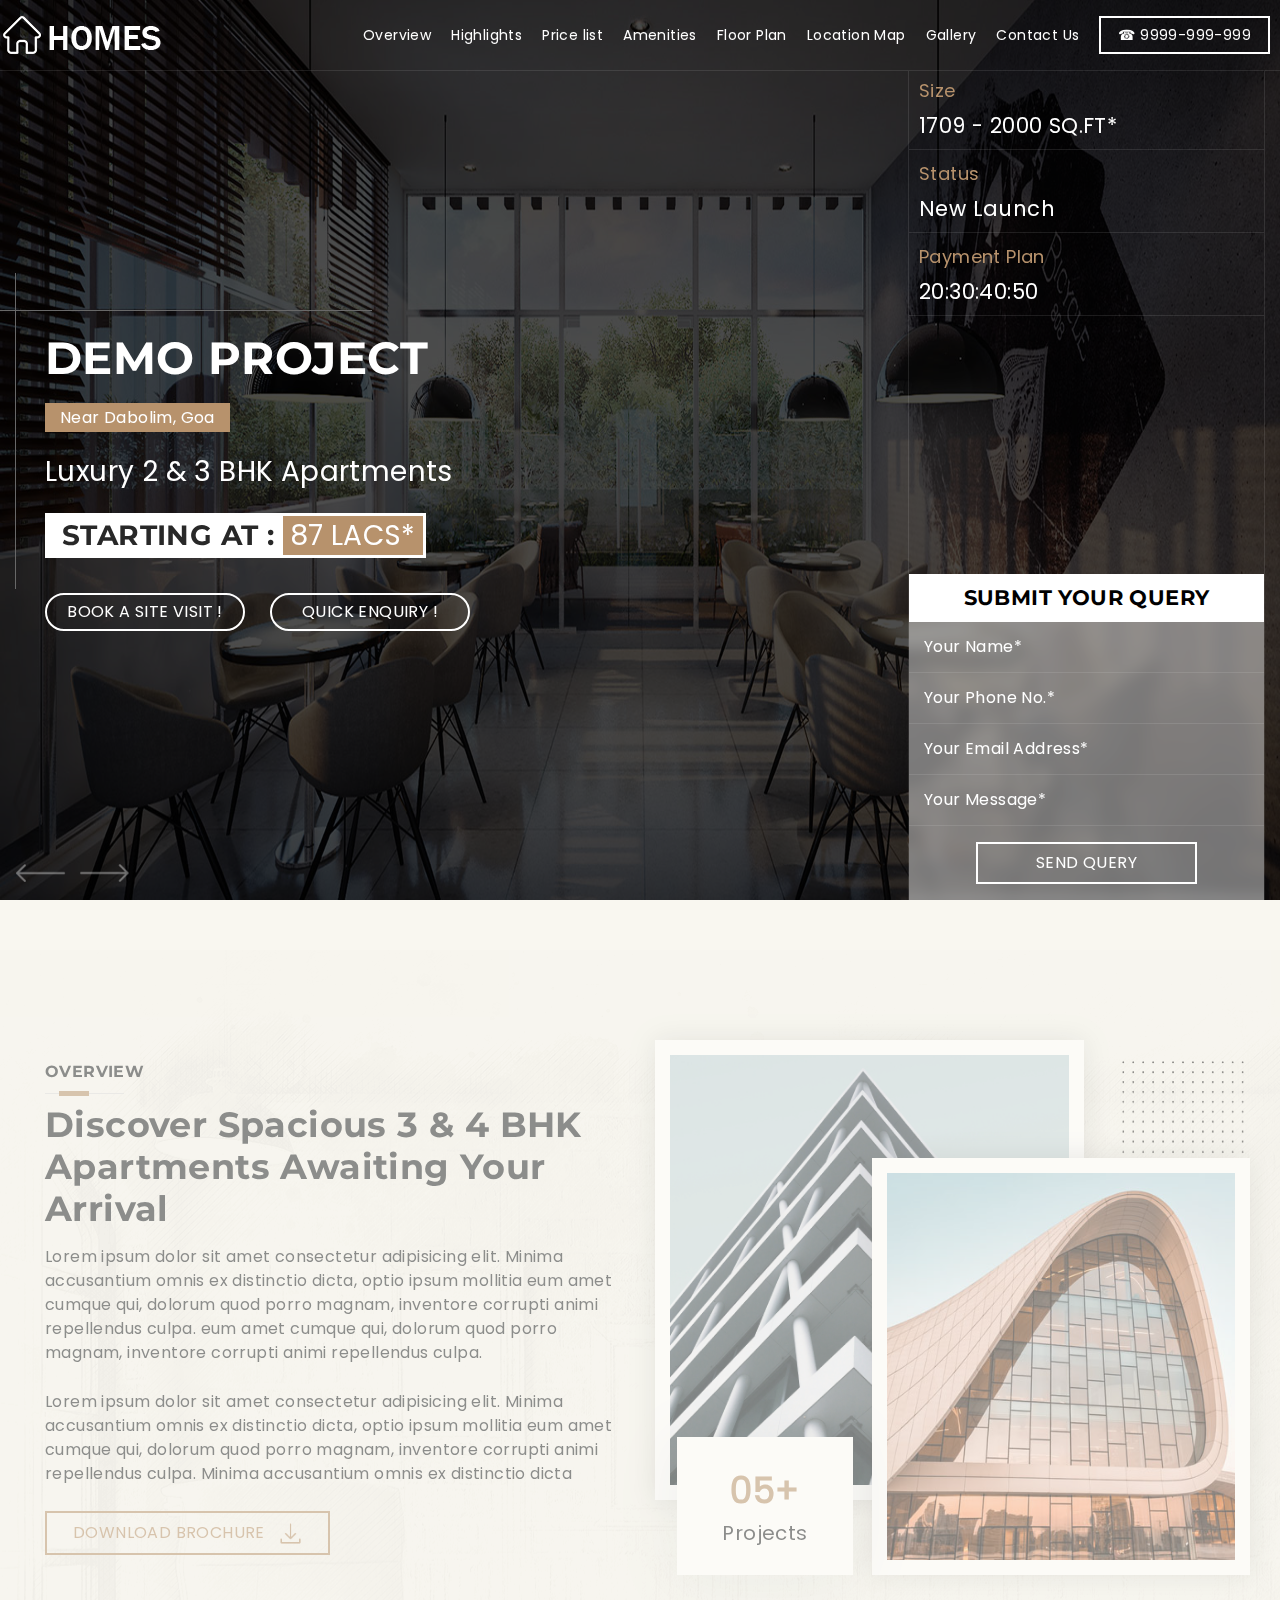
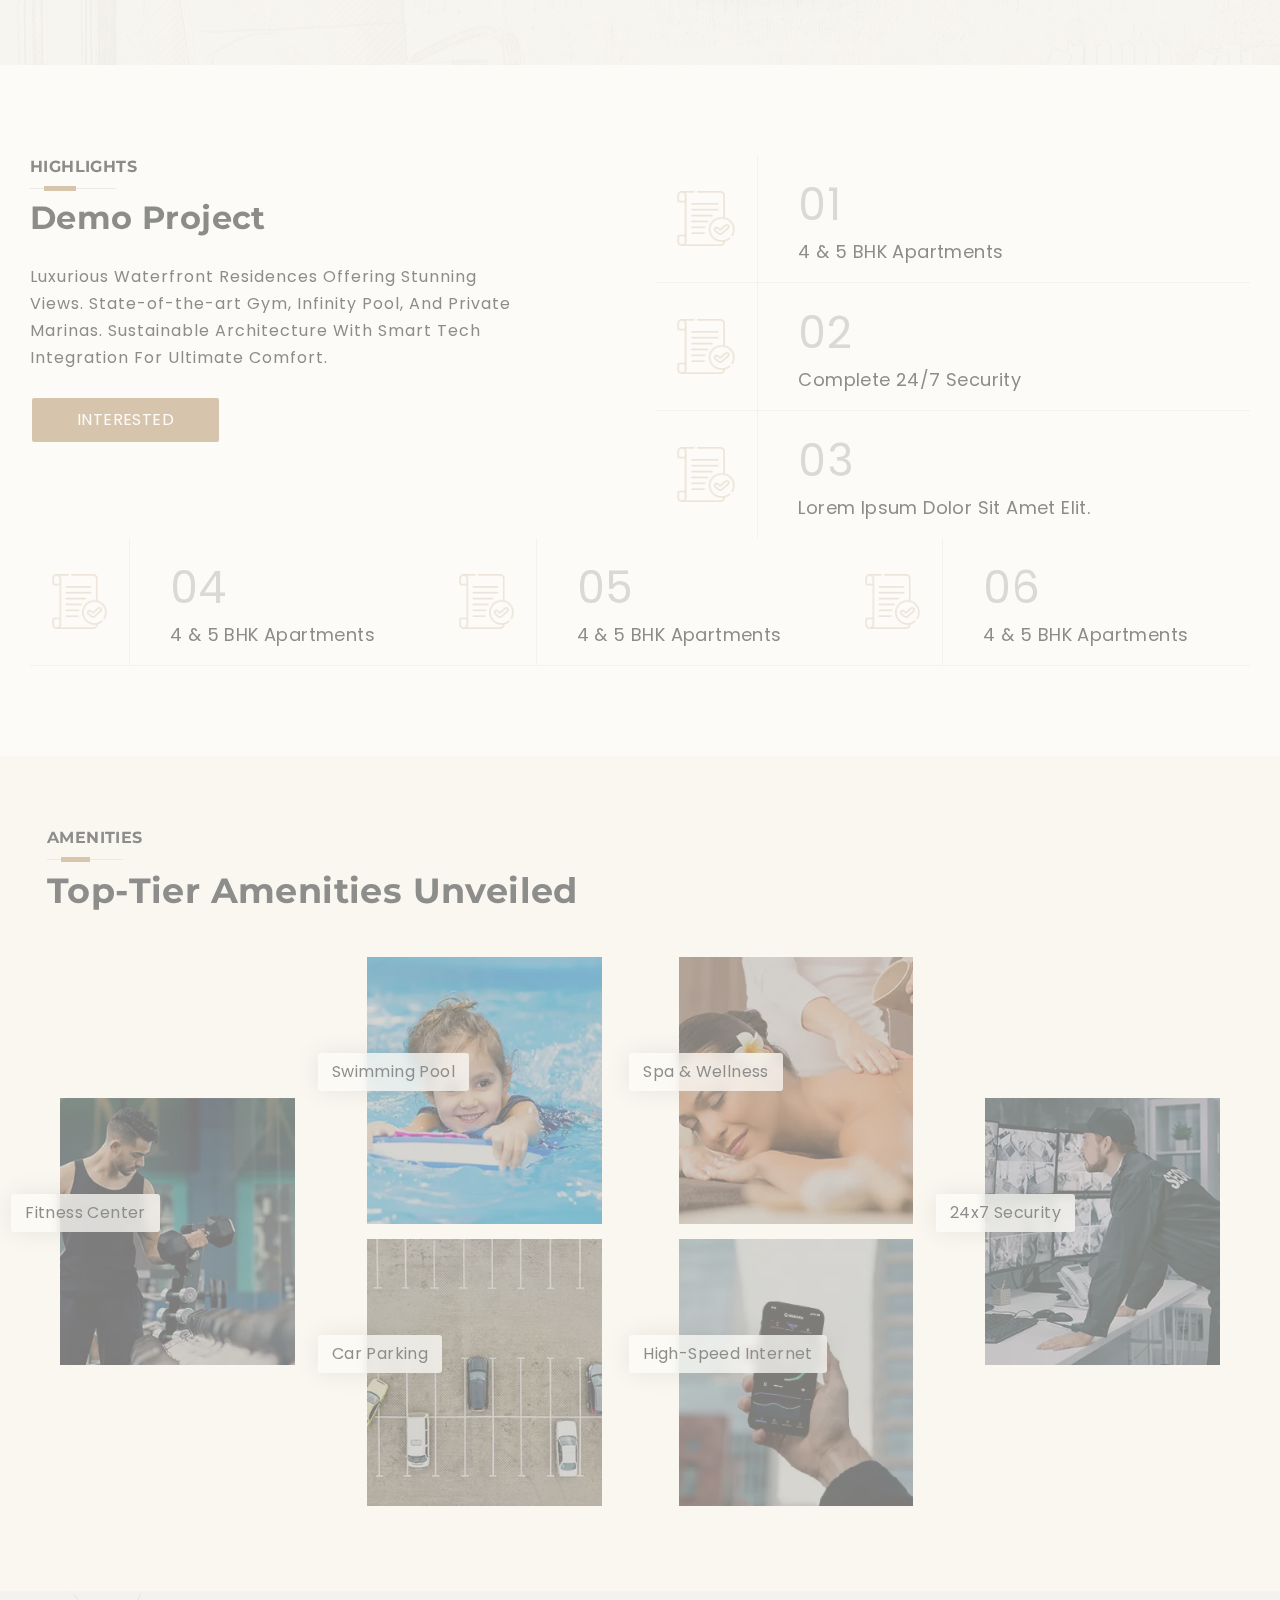
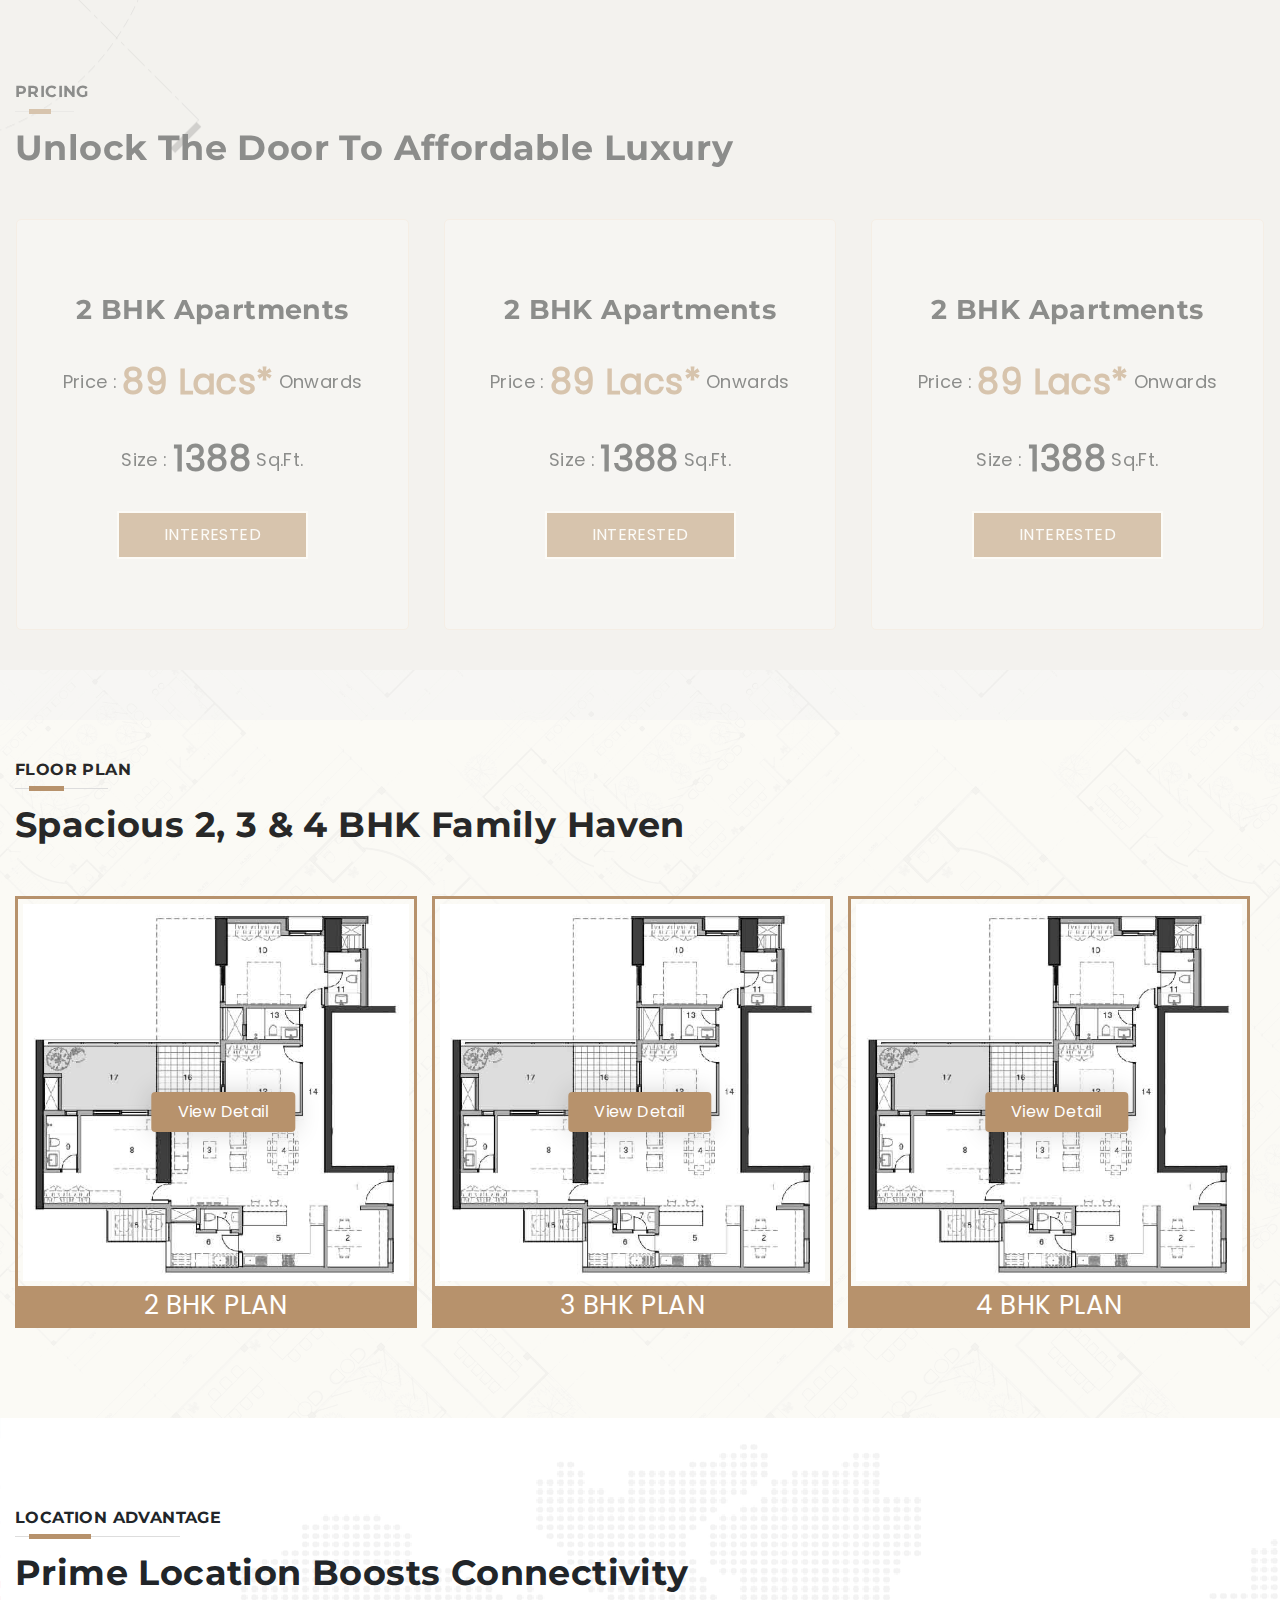
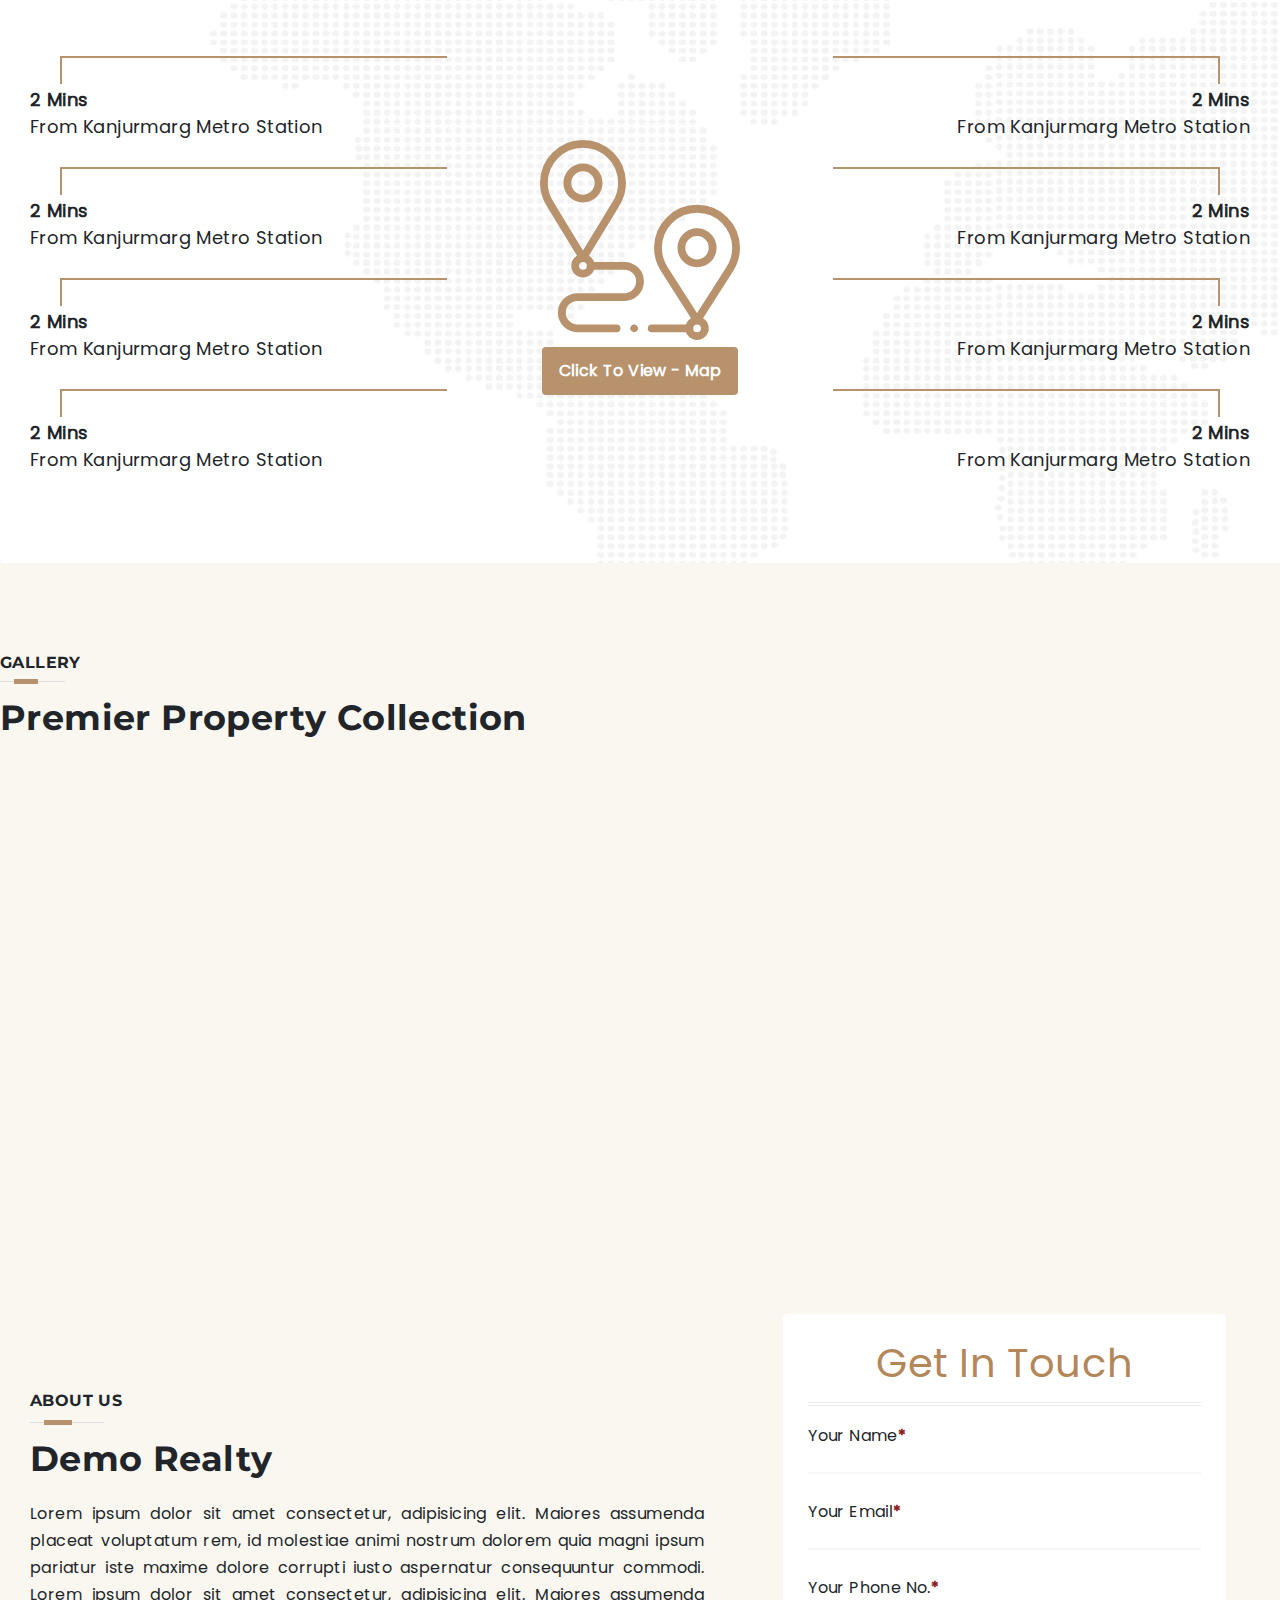
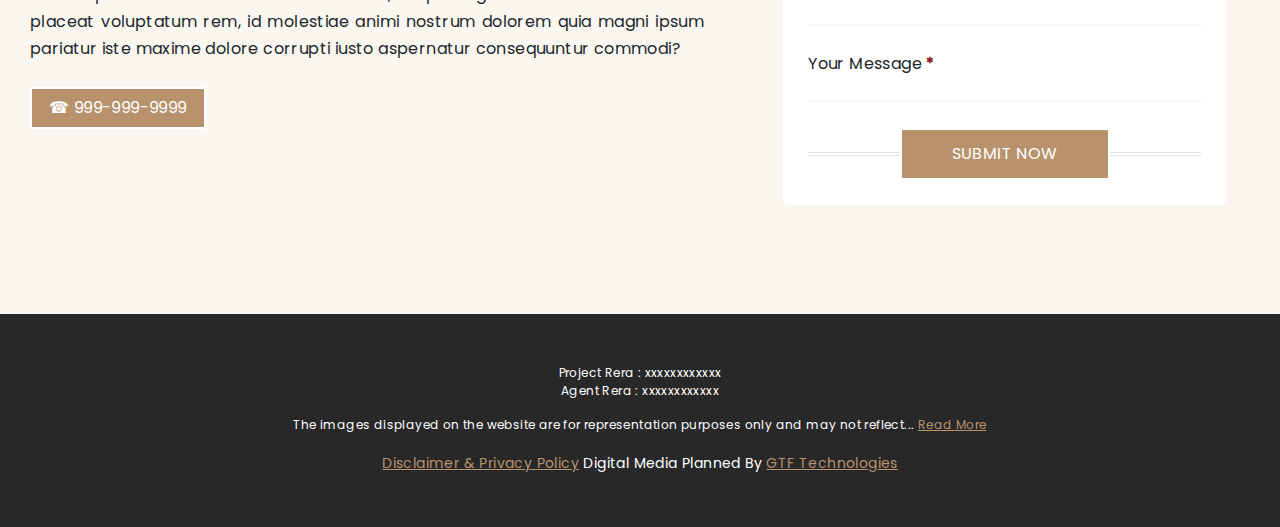
<file: index.html>
<!DOCTYPE html>
<html lang="en">

<head>
    <title style="font-size: 58px;">New layout</title>
    <meta charset="utf-8">
    <meta name="viewport" content="width=device-width, initial-scale=1">
    <meta name="description" content="" />
    <meta name="keywords" content="" />
    <link rel="icon" type="image/x-icon" href="favicon.ico">
    <link rel="icon" type="image/png" sizes="32x32" href="">
    <link rel="stylesheet" href="css/bootstrap.min.css">
    <link rel="stylesheet" href="css/magnific-popup.css">
    <link rel="stylesheet" href="css/style.css">
    <style>
        /* Css for animation effect */
        .page-animation {opacity: 0.5;transform: translateY(50px);transition: opacity 0.6s ease-out, transform 0.6s ease-out;}
        .page-animation.visible {opacity: 1;transform: translateY(0);}
    </style>
</head>

<body style="background: #f9f7f0;">
    <div class="overlay"></div>
    <!---------------- Menu Section Codes Start From Here --------------->    
    <header class="header">
        <div class="container">
            <div class="inner-header d-flex justify-content-between">
                <a href="#" class="logo"><img src="images/logos/logo.png" alt="logo"></a>
                <ul class="navmenu d-flex f-wrap">
                    <li><a href="#overview">Overview</a></li>
                    <li><a href="#highlights">Highlights</a></li>
                    <li><a href="#price-list">Price list</a></li>
                    <li><a href="#amenities">Amenities</a></li>
                    <li><a href="#floor-plan">Floor Plan</a></li>
                    <li><a href="#location">Location Map</a></li>
                    <li><a href="#gallery">Gallery</a></li>
                    <li><a href="#contact-us">Contact Us</a></li>
                    <li><a class="custombtn headerbtn" href="tel:91-999999999">☎ 9999-999-999</a></li>
                </ul>
                <div class="menuIcon">
                    <img src="images/icons/menuicon.png" alt="">
                </div>
            </div>
        </div>
    </header>
    <!-- -------------- Menu Section Codes End From Here ------------- -->

    <!---------------- Slider Section Codes Start From Here --------------->
    <section class="container-fluid banner-section p-0">        
        <div id="carouselExampleIndicators" class="carousel slide carousel-fade sliderdiv" data-ride="carousel" data-interval="4500">
            <ol class="carousel-indicators" style="display: none;">
                <li data-target="#carouselExampleIndicators" data-slide-to="0" class="active"></li>
                <li data-target="#carouselExampleIndicators" data-slide-to="1"></li>
            </ol>
            <!-- d-view -->
            <div class="carousel-inner d-view">
                <div class="carousel-item active">
                    <img class="d-block img-slider w-100" src="images/slider-banner/banner1.jpg" alt="First slide">
                </div>
                <div class="carousel-item">
                    <img class="d-block img-slider w-100" src="images/slider-banner/banner2.jpg" alt="First slide">
                </div>
            </div>
            <!-- m-view -->
            <div class="banner-for-mobile m-view">
                <div class="carousel-inner">
                    <div class="carousel-item active">
                        <img class="d-block img-slider w-100" src="images/slider-banner/banner1-sm.jpg" alt="First slide">
                    </div>
                    <div class="carousel-item">
                        <img class="d-block img-slider w-100" src="images/slider-banner/banner2-sm.jpg" alt="First slide">
                    </div>
                </div>
                <div class="content-over-banner content-over-banner-for-mobile">
                    <div class="topdiv">
                        <h1 class="projectname">Demo Project</h1>
                        <span class="location">Near Dabolim, Goa</span>
                    </div>
                    <h2 class="typology">Luxury 2 & 3 BHK Apartments</h2>
                    <div class="startingprice MontserratFont text-uppercase"> Starting At : <span style="background: var(--primary); color: var(--white);">87 Lacs*</span> </div>
                    <div class="buttonsdiv d-flex justify-content-start">
                        <button class="custombtn" data-target="#customModal" data-toggle="modal">Book A Site Visit !</button>
                        <button class="custombtn" data-target="#customModal" data-toggle="modal">Quick Enquiry !</button>
                    </div>
                </div>
            </div>
            <!-- .bnner-flex-btn -->
            <div class="bnner-flex-btn">
                <a class="carousel-btn carousel-control-prev active" href="#carouselExampleIndicators" role="button" data-slide="prev">
                    <span class="carousel-control-prev-icon" aria-hidden="true"></span>
                    <span class="sr-only">Previous</span>
                </a>
                <a class="carousel-btn carousel-control-next" href="#carouselExampleIndicators" role="button" data-slide="next">
                    <span class="carousel-control-next-icon" aria-hidden="true"></span>
                    <span class="sr-only">Next</span>
                </a>
            </div>
            <!-- end .bnner-flex-btn -->
        </div>

        <div class="banner_content_wrapper container">
            <!-- content-over-banner  -->
            <!-- ============== this content only for laptop and large screens ============= -->
            <div class="content-over-banner">
                <div class="topdiv">
                    <h1 class="projectname">Demo Project</h1>
                    <span class="location">Near Dabolim, Goa</span>
                </div>
                <h2 class="typology">Luxury 2 & 3 BHK Apartments</h2>
                <div class="startingprice MontserratFont text-uppercase"> Starting At : <span style="background: var(--primary); color: var(--white);">87 Lacs*</span> </div>
                <div class="buttonsdiv d-flex justify-content-start">
                    <button class="custombtn book-a-visit" data-target="#customModal" data-toggle="modal">Book A Site Visit !</button>
                    <button class="custombtn" data-target="#customModal" data-toggle="modal">Quick Enquiry !</button>
                </div>
            </div>

            <!-- key-highlights -->
            <div class="key-highlights">
                <!-- <div class="startingprice MontserratFont text-uppercase"> Starting At : <span style="background: var(--primary); color: var(--white);">87 Lacs*</span> </div> -->
                <ul class="points">
                    <li class="item">
                        <span class="spans" style="color: var(--primary);">Size</span>
                        <p class="pera">1709 - 2000 SQ.FT*</p>
                    </li>
                    <li class="item">
                        <span class="spans" style="color: var(--primary);">Status</span>
                        <p class="pera">New Launch</p>
                    </li>
                    <li class="item">
                        <span class="spans" style="color: var(--primary);">Payment Plan</span>
                        <p class="pera">20:30:40:50</p>
                    </li>
                </ul>
                <div class="banner-form">
                    <div class="heading MontserratFont">Submit Your Query</div>
                    <input class="w-100" type="text" id="qSenderName" placeholder="Your Name*">
                    <input class="w-100" type="text" id="qSenderMobileNo" placeholder="Your Phone No.*">
                    <input class="w-100" type="text" id="qSenderEmailID" placeholder="Your Email Address*">
                    <input class="w-100" type="text" id="qSenderMessage" placeholder="Your Message*">
                    <button class="custombtn" id="SubmitQuery">send query</button>
                </div>
            </div>
        </div>      
    </section>
    <!---------------- Slider Section Codes End From Here --------------->

    <!---------------- Overview Section Codes Start From Here --------------->
    <section class="container-fluid overview-container page-animation" id="overview" style="position: relative;">
        <div class="container">
            <div class="flexdiv d-flex f-wrap p-0 align-items-center">
                <div class="col-md-12 col-sm-12 col-lg-6 cols">
                    <div class="common-title">overview</div>
                    <h2 class="common-heading">Discover Spacious 3 & 4 BHK Apartments Awaiting Your Arrival</h2>
                    <article  class="pera">Lorem ipsum dolor sit amet consectetur adipisicing elit. Minima accusantium omnis ex distinctio dicta, optio ipsum mollitia eum amet cumque qui, dolorum quod porro magnam, inventore corrupti animi repellendus culpa. eum amet cumque qui, dolorum quod porro magnam, inventore corrupti animi repellendus culpa.</article>
                    <article  class="pera">Lorem ipsum dolor sit amet consectetur adipisicing elit. Minima accusantium omnis ex distinctio dicta, optio ipsum mollitia eum amet cumque qui, dolorum quod porro magnam, inventore corrupti animi repellendus culpa. Minima accusantium omnis ex distinctio dicta</article>
                    <button class="custombtn custombtn1" data-target="#customModal" data-toggle="modal">Download Brochure <img src="images/icons/download.png" alt="d"> </button>
                </div> 
                <div class="imgdiv col-md-12 col-sm-12 col-lg-6 cols">
                    <img class="topimg" src="images/overview/overview.jpg" alt="">
                    <img class="bottomimg" src="images/overview/overview1.jpg" alt="">
                    <div class="yrExpdiv d-flex justify-content-center align-items-center">
                        <div class="years fontkdamthmor" style="color: var(--primary);">05+</div>
                        <span class="text">Projects</span>
                    </div>
                </div>
            </div>
        </div>
    </section>
    <!---------------- Overview Section Codes End From Here --------------->

    <!---------------- Highlights Section Codes Start From Here --------------->
    <section class="container-fluid highlights-contaier page-animation" id="highlights"> 
        <div class="container">
            <div class="flexdiv d-flex f-wrap align-items-center">
                <div class="topflex-div d-flex f-wrap justify-content-between w-100">
                    <div class="wrap-left col-md-12 col-sm-12 col-lg-5">
                        <div class="headings-div">
                            <div class="common-title">Highlights</div>
                            <h3 class="common-heading">Demo Project</h3>
                        </div>
                        <p class="desc">Luxurious Waterfront Residences Offering Stunning Views. State-of-the-art Gym, Infinity Pool, And Private Marinas. Sustainable Architecture With Smart Tech Integration For Ultimate Comfort.</p>
                        <button class="custombtn rounded d-view" data-target="#customModal" data-toggle="modal" style="background: var(--primary); color: var(--white);">Interested</button>
                    </div>

                    <div class="points-div col-md-12 col-sm-12 col-lg-6">
                        <div class="common-box d-flex align-items-center">
                            <img class="icon" src="images/others/highlight.png" alt="">
                            <div class="text-div">
                                <span class="num">01</span>
                                <p class="text"> 4 & 5 BHK Apartments</p>
                            </div>
                        </div>
                        <div class="common-box d-flex align-items-center">
                            <img class="icon" src="images/others/highlight.png" alt="">
                            <div class="text-div">
                                <span class="num">02</span>
                                <p class="text"> Complete 24/7 Security</p>
                            </div>
                        </div>
                        <div class="common-box d-flex align-items-center" style="border-bottom: 0;">
                            <img class="icon" src="images/others/highlight.png" alt="">
                            <div class="text-div">
                                <span class="num">03</span>
                                <p class="text"> Lorem Ipsum Dolor Sit Amet  Elit.</p>
                            </div>
                        </div>
                    </div>

                    <div class="bottom-flex d-flex f-wrap col-12">
                        <div class="col-md-12 col-sm-12 col-lg-4 p-0 common-box d-flex align-items-center">
                            <img class="icon" src="images/others/highlight.png" alt="">
                            <div class="text-div">
                                <span class="num">04</span>
                                <p class="text"> 4 & 5 BHK Apartments</p>
                            </div>
                        </div>
                        <div class="col-md-12 col-sm-12 col-lg-4 p-0 common-box d-flex align-items-center">
                            <img class="icon" src="images/others/highlight.png" alt="">
                            <div class="text-div">
                                <span class="num">05</span>
                                <p class="text"> 4 & 5 BHK Apartments</p>
                            </div>
                        </div>
                        <div class="col-md-12 col-sm-12 col-lg-4 p-0 common-box d-flex align-items-center">
                            <img class="icon" src="images/others/highlight.png" alt="">
                            <div class="text-div">
                                <span class="num">06</span>
                                <p class="text"> 4 & 5 BHK Apartments</p>
                            </div>
                        </div>                    
                    </div>

                </div>                
                <button class="custombtn rounded m-view mt-2 w-50" data-target="#customModal" data-toggle="modal" style="background: var(--primary); color: var(--white);">Interested</button>
            </div>
        </div>
    </section>
    <!---------------- Highlights Section Codes End From Here --------------->

    <!---------------- Amenities Section Codes Start From Here --------------->
    <section class="container-fluid amenities-container page-animation" id="amenities">
        <div class="wrapper">           
            <div class="head container">
                <div class="common-title">Amenities</div>
                <h3 class="common-heading">Top-Tier Amenities Unveiled</h3>
            </div>
            <div class="flexdiv row justify-content-center align-items-center">
                <div class="leftdiv">
                    <figure class="imgbox">
                        <img class="am-images" data-toggle="modal" data-target="#customModal" src="images/amenities/am1.webp" alt="amenities">
                        <figcaption class="fig-cap">Fitness Center</figcaption>
                    </figure>
                </div>
                <div class="centerd-div d-flex f-wrap align-items-center">
                    <div class="left-inner">
                        <figure class="imgbox">
                            <img class="am-images" data-toggle="modal" data-target="#customModal" src="images/amenities/am2.webp" alt="amenities">
                            <figcaption class="fig-cap">Swimming Pool</figcaption>
                        </figure>
                        <figure class="imgbox">
                            <img class="am-images" data-toggle="modal" data-target="#customModal" src="images/amenities/am3.webp" alt="amenities">
                            <figcaption class="fig-cap">Car Parking </figcaption>
                        </figure>
                    </div>                    
                    <div class="right-inner">
                        <figure class="imgbox">
                            <img class="am-images" data-toggle="modal" data-target="#customModal" src="images/amenities/am4.webp" alt="amenities">
                            <figcaption class="fig-cap">spa & wellness </figcaption>
                        </figure>
                        <figure class="imgbox">
                            <img class="am-images" data-toggle="modal" data-target="#customModal" src="images/amenities/am5.webp" alt="amenities">
                            <figcaption class="fig-cap">High-Speed Internet</figcaption>
                        </figure>
                    </div>
                </div>
                <div class="rightdiv">
                    <figure class="imgbox">
                        <img class="am-images" data-toggle="modal" data-target="#customModal" src="images/amenities/am6.webp" alt="amenities">
                        <figcaption class="fig-cap">24x7 Security</figcaption>
                    </figure>
                </div>
            </div>
        </div>
    </section>
     <!---------------- Amenities Section Codes End From Here --------------->

    <!---------------- Price List Section Codes Start From Here --------------->
    <section class="container-fluid pricelist-container page-animation" id="price-list">
           <!-- https://www.zoho.com/projects/zohoprojects-pricing.html -->
        <div class="container">
            <div class="hedingdiv">
                <h3 class="common-title">Pricing</h3>
                <div class="common-heading">Unlock the Door to Affordable Luxury</div>
            </div>
            <div class="pricingbox d-flex f-wrap justify-content-center">
                <div class="box">
                    <div class="heading">2 BHK Apartments</div>
                    <div class="price"> Price : <strong style="color: var(--primary);">89 Lacs*</strong> Onwards  </div>
                    <div class="sizes"><span>Size : </span> <strong>1388</strong> Sq.Ft.</div>
                    <button class="custombtn" data-target="#customModal" data-toggle="modal" style="background: var(--primary); color: var(--white);">Interested</button>
                </div>
                <div class="box">
                    <div class="heading">2 BHK Apartments</div>
                    <div class="price"> Price : <strong style="color: var(--primary);">89 Lacs*</strong> Onwards  </div>
                    <div class="sizes"><span>Size : </span> <strong>1388</strong> Sq.Ft.</div>
                    <button class="custombtn" data-target="#customModal" data-toggle="modal" style="background: var(--primary); color: var(--white);">Interested</button>
                </div>
                <div class="box">
                    <div class="heading">2 BHK Apartments</div>
                    <div class="price"> Price : <strong style="color: var(--primary);">89 Lacs*</strong> Onwards  </div>
                    <div class="sizes"><span>Size : </span> <strong>1388</strong> Sq.Ft.</div>
                    <button class="custombtn" data-target="#customModal" data-toggle="modal" style="background: var(--primary); color: var(--white);">Interested</button>
                </div>
                
            </div> 
        </div>
    </section>
    <!---------------- Price List Section Codes End From Here --------------->
    
     <!---------------- Floor Plan Section Codes Start From Here --------------->
     <section class="container-fluid floorplan-container after_before" id="floor-plan">
        <div class="container">
            <div class="headings">
                <h4 class="common-title">Floor Plan</h4>
                <div class="common-heading">Spacious 2, 3 & 4 BHK Family Haven</div>
            </div>
        </div>

        <!-- if have more the three floor plans remove conatiner div and instead of col-md-4 use col-md-3 -->
        <div class="container">
            <div class="flex-plans-div d-flex f-wrap justify-content-center">
                <div class="plans-box col-md-6 col-sm-6 col-lg-4 position-relative">
                    <div class="inner-col">
                        <a href="images/f-plans/f-plan.webp" class="with-caption image-link" title="Floor Plan">
                            <img class="floor-img" src="images/f-plans/plan-sm.jpg" alt="">
                        </a>
                        <span class="typo">2 BHK Plan</span>
                        <button class="positiondbtn custombtn1 custombtn" data-target="#customModal" data-toggle="modal">View Detail</button>
                    </div>
                </div>
                <div class="plans-box col-md-6 col-sm-6 col-lg-4 position-relative">
                    <div class="inner-col">
                        <a href="images/f-plans/f-plan.webp" class="with-caption image-link" title="Floor Plan">
                            <img class="floor-img" src="images/f-plans/plan-sm.jpg" alt="">
                        </a>
                        <span class="typo">3 BHK Plan</span>
                        <button class="positiondbtn custombtn1 custombtn" data-target="#customModal" data-toggle="modal">View Detail</button>
                    </div>
                </div>
                <div class="plans-box col-md-6 col-sm-6 col-lg-4 position-relative">
                    <div class="inner-col">
                        <a href="images/f-plans/f-plan.webp" class="with-caption image-link" title="Floor Plan">
                            <img class="floor-img" src="images/f-plans/plan-sm.jpg" alt="">
                        </a>
                        <span class="typo">4 BHK Plan</span>
                        <button class="positiondbtn custombtn1 custombtn" data-target="#customModal" data-toggle="modal">View Detail</button>
                    </div>
                </div>
            </div>
        </div>
     </section>
     <!---------------- Floor Plan Section Codes End From Here --------------->   

     <section class="container-fluid location-container after_before" id="location">
        <div class="mapwrapper container">
            <div class="headings">
                <h4 class="common-title">Location Advantage</h4>
                <div class="common-heading">Prime Location Boosts Connectivity</div>
            </div>
            <div class="maplist d-flex f-wrap w-100 align-items-center justify-content-center">
                <ul class="col-md-4 listng_ul">
                    <!-- if don't have min and hour in location advantage use 01, 02 - n,  -->
                    <li class="lsit_li list_left text-capitalize"> <b class="d-block">2 Mins</b>from kanjurmarg Metro Station</li>
                    <li class="lsit_li list_left text-capitalize"> <b class="d-block">2 Mins</b>from kanjurmarg Metro Station</li>
                    <li class="lsit_li list_left text-capitalize"> <b class="d-block">2 Mins</b>from kanjurmarg Metro Station</li>                    
                    <li class="lsit_li list_left text-capitalize"> <b class="d-block">2 Mins</b>from kanjurmarg Metro Station</li>                    
                </ul>
                <div class="imgdiv col-md-4 text-center">
                    <a href="images/map.webp" class="with-caption image-link" title="Location Map">
                        <img src="images/icons/map.svg" alt="">
                        <span class="d-block btn">Click To View - Map</span>
                    </a>
                </div>
                <ul class="col-md-4 listng_ul">
                    <!-- if don't have min and hour in location advantage use 01, 02 - n,  -->
                    <li class="lsit_li list_right text-capitalize"> <b class="d-block">2 Mins</b>from kanjurmarg Metro Station</li>
                    <li class="lsit_li list_right text-capitalize"> <b class="d-block">2 Mins</b>from kanjurmarg Metro Station</li>
                    <li class="lsit_li list_right text-capitalize"> <b class="d-block">2 Mins</b>from kanjurmarg Metro Station</li>                    
                    <li class="lsit_li list_right text-capitalize"> <b class="d-block">2 Mins</b>from kanjurmarg Metro Station</li>                    
                </ul>
            </div>
        </div>

     </section>
     <!---------------- location Section Codes End From Here --------------->  

    <!---------------- Gallery Section Codes Start From Here --------------->
    <section class="container-fluid gallery-container" id="gallery">
        <div class="headingsdiv">
            <h5 class="common-title">Gallery</h5>
            <div class="common-heading">Premier Property Collection</div>            
        </div>
       <div class="container flex-div row">
        <a href="images/gallery/g1.jpg" class="gallay-img_tag gallery with-caption image-link" title="gallery">
            <img src="images/gallery/g1.jpg" loading="lazy" alt="">
        </a>
        <a href="images/gallery/g2.jpg" class="gallay-img_tag gallery with-caption image-link" title="gallery">
            <img src="images/gallery/g2.jpg" loading="lazy" alt="">
        </a>
        <a href="images/gallery/g3.jpg" class="active gallay-img_tag gallery with-caption image-link" title="gallery">
            <img src="images/gallery/g3.jpg" loading="lazy" alt="">
        </a>
        <a href="images/gallery/g4.jpg" class="gallay-img_tag gallery with-caption image-link" title="gallery">
            <img src="images/gallery/g4.jpg" loading="lazy" alt="">
        </a>
        <a href="images/gallery/g5.jpg" class="gallay-img_tag gallery with-caption image-link" title="gallery">
            <img src="images/gallery/g5.jpg" loading="lazy" alt="">
        </a>
       </div>
    </section>
    <!---------------- Gallery Section Codes End From Here --------------->

    <!---------------- Contact Section Codes Start From Here --------------->
    <section class="container-fluid contact-container contact-section" id="contact-us">
        
        <div class="container">            
            <div class="d-flex flexrow f-wrap align-items-center">
                <div class="col-md-12 col-sm-12 col-lg-7 right-col">
                    <div class="head-div">
                        <div class="common-title">ABOUT US</div>
                        <span class="common-heading">Demo Realty</span>
                    </div>
                    <p class="about-text">Lorem ipsum dolor sit amet consectetur, adipisicing elit. Maiores assumenda placeat voluptatum rem, id molestiae animi nostrum dolorem quia magni ipsum pariatur iste maxime dolore corrupti iusto aspernatur consequuntur commodi. Lorem ipsum dolor sit amet consectetur, adipisicing elit. Maiores assumenda placeat voluptatum rem, id molestiae animi nostrum dolorem quia magni ipsum pariatur iste maxime dolore corrupti iusto aspernatur consequuntur commodi?</p>
                    <a href="tel:0123123123" class="Callus custombtn d-block" style="color: var(--white); background: var(--primary);">☎ 999-999-9999 </a>
                </div>
                
                <div class="col-md-12 col-sm-12 col-lg-5 from-col">
                    <div class="from_col_inner">
                        <h2 class="heading NovaSquareFont text-center">Get In Touch</h2>
                        <div class="inputbox f-wrap">
                            <span>Your Name<b style="color: rgb(138, 31, 31);">*</b> </span>
                            <input type="text" id="qSenderNamefooter">
                        </div>
                        <div class="inputbox f-wrap">
                            <span>Your Email<b style="color: rgb(138, 31, 31);">*</b> </span>
                            <input type="email" id="qEmailIDfooter">
                        </div>
                        <div class="inputbox f-wrap">
                            <span>Your Phone No.<b style="color: rgb(138, 31, 31);">*</b> </span>
                            <input type="text" id="qMobileNofooter">
                        </div>
                        <div class="inputbox f-wrap">
                            <span>Your Message <b style="color: rgb(138, 31, 31);">*</b> </span>
                            <input type="text" id="qMessagefooter">
                        </div>
                        <div class="sbmitbtndiv">
                            <button class="custombtn btnoutline d-flex m-auto" id="SubmitQueryfooter">Submit Now</button>
                        </div>
                    </div>
                </div>
                
            </div>
        </div>
    </section>
    <!---------------- Contact Section Codes End From Here --------------->

    <!-- .sitefooter start -->
    <footer class="sitefooter container-fluid" style="position: relative;">
        <div class="container">
            <div class="disclaimer_div">
                <div class="rera-div mb-3" style="text-align: center;">
                    Project Rera : <span>xxxxxxxxxxxx</span>  <br>
                    Agent Rera : <span>xxxxxxxxxxxx</span>
                </div>
                <span class="readtext">The images displayed on the website are for representation purposes only and may not reflect...</span>
                <span class="readmoretext" style="display: none;"> The images displayed on the website are for representation purposes only and may not reflect the actual properties accurately. Please note that this is the official website of an authorized marketing partner. We may share data with Real Estate Regulatory Authority (RERA) registered brokers/companies for further processing as required. We may also send updates and information to the mobile number or email ID registered with us. All rights reserved. The images displayed on the website are for representation purposes only and may not reflect the actual properties accurately. Please note that this is the official website of an authorized marketing partner. We may share data with Real Estate Regulatory Authority (RERA) registered brokers/companies for further processing as required. We may also send updates and information to the mobile number or email ID registered with us. All rights reserved.</span>
                <span class="readmorebtn" style="cursor: pointer; color: var(--primary); text-decoration: underline;">Read More</span>
            </div>
            <p class="mt-3" style="text-align: center;"><a href="disclaimer.html" target="_blank" style="color: var(--primary); text-decoration: underline;">Disclaimer &amp; Privacy Policy</a>  Digital Media Planned By <a href="https://www.gtftechnologies.com/" target="_blank" style="color: var(--primary); text-decoration: underline;">GTF Technologies</a> </p>            
        </div>
    </footer>
    <!-- .sitefooter end -->


    <!-- mobile-section-footer -->    
    <div class="mobile-section-footer"> 
        <a href="" title="Enquire Now" data-bs-toggle="modal" data-bs-target="#exampleModal"> Enquire Now</a> 
        <a href="https://api.whatsapp.com/send?phone=+910123456789  &amp;text=Hello, Looking for 3 and 4 BHK APARTMENTS. Get in touch with me my name is"> WhatsApp</a> 
        <a href="tel:91-0123456789"> Call Now</a>
    </div>
    <!-- mobile-section-footer -->

    <!-- modal -->
    <div class="modal fade modal1 theModal" id="customModal" tabindex="-1" aria-labelledby="customModalLabel" aria-modal="true" role="dialog">
        <div class="modal-dialog modal-dialog-centered">
          <div class="modal-content">
            <div class="modal-head-div">
                <div class="flexdiv d-flex justify-content-between">
                    <h3 class="modal-head MontserratFont ">Demo Project</h3>
                    <button type="button" class="close" data-dismiss="modal" aria-label="Close"><svg xmlns="http://www.w3.org/2000/svg" width="35px" height="35px" fill="#fff" class="bi bi-x-lg" viewBox="0 0 16 16">
                        <path d="M2.146 2.854a.5.5 0 1 1 .708-.708L8 7.293l5.146-5.147a.5.5 0 0 1 .708.708L8.707 8l5.147 5.146a.5.5 0 0 1-.708.708L8 8.707l-5.146 5.147a.5.5 0 0 1-.708-.708L7.293 8z"></path>
                    </svg></button>
                </div>
                <p class="modal-para" style="text-transform: capitalize;">Project Location Here... </p>
            </div>
            <div class="banner-form-section" autocomplete="off">
                <div class="row">
                    <div class="col-12 coldiv">
                        <div class="form-floating" style="position: relative;">
                            <input class="form-control" type="text" id="qSenderNamemodal" name="name_contact" placeholder="Your Name">                            
                        </div>
                    </div>
                    <div class="col-12 coldiv">
                        <div class="form-floating" style="position: relative;">
                            <input class="form-control" type="text" id="qMobileNomodal" name="phone_contact" placeholder="Your Mobile Number">                            
                        </div>
                    </div>
                </div>
                <div class="row">
                    <div class="col-12 coldiv">
                        <div class="form-floating" style="position: relative;">
                            <input class="form-control" type="email" id="qEmailIDmodal" name="email_contact" placeholder="Your Email Address">
                        </div>
                    </div>
                    <div class="col-12 coldiv">
                        <div class="form-floating" style="position: relative;">
                            <input class="form-control" placeholder="Message" id="qMessagemodal" name="message_contact">
                        </div>
                    </div>
                </div>
                <p style="font-weight: 400;color: #000;opacity: 1;font-size:10px;letter-spacing: 0.5px;margin:0;line-height:15px; margin-bottom: 15px;"><input type="checkbox" onclick="return false" checked> I authorize company representatives to Call, SMS, Email or WhatsApp me about its products and offers. This consent overrides any registration for DNC/NDNC.</p>
                <div class="row">
                    <div class="col-md-12 pb-2">
                        <button class="custombtn custombtn1 w-100" id="SubmitQuerymodal">submit now</button>
                    </div>
                </div>
            </div>
            
          </div>
        </div>
    </div>



    <script src="js/jquery.min.js"></script>
    <script src="js/bootstrap.bundle.min.js"></script>
    <script src="js/jquery.magnific-popup.min.js"></script>

    <script type="text/javascript" language="javascript">
        var versionUpdate = (new Date()).getTime();
        var script = document.createElement("script");
        script.type = "text/javascript";
        script.src = "https://api2.gtftech.com/scripts/queryform.min.ssl.js?v=" + versionUpdate;
        document.body.appendChild(script);
    </script>


    <script>
        var AgentInfo = {
            "vAgentID": "xxxx",
            "vProject": "Project Name",
            "vURL": "/",
            "thankspageurl": "/thanks.htm",
        };

        //Needs to be duplicate in the case of multiple forms on the same page
        //--------------------------------------------------------------------------------------//
        $('#preferedtime').hide();

        $("#SubmitQuery").click(function () {
            var FormInfo = {
                "SenderControlID": "qSenderName",
                "SenderControlMobileID": "qSenderMobileNo",
                "SenderControlEmailID": "qSenderEmailID",
                "SenderControlMsgID": "qSenderMessage"
            };

            SubmitQueryData(AgentInfo, FormInfo);
        });

        $("#SubmitQuerymodal").click(function () {
            var FormInfo = {
                "SenderControlID": "qSenderNamemodal",
                "SenderControlMobileID": "qMobileNomodal",
                "SenderControlEmailID": "qEmailIDmodal",
                "SenderControlMsgID": "qMessagemodal"
            };

            SubmitQueryData(AgentInfo, FormInfo);
        });


        $("#SubmitQueryfooter").click(function () {
            var FormInfo = {
                "SenderControlID": "qSenderNamefooter",
                "SenderControlMobileID": "qMobileNofooter",
                "SenderControlEmailID": "qEmailIDfooter",
                "SenderControlMsgID": "qMessagefooter"
            };

            SubmitQueryData(AgentInfo, FormInfo);
        });

        //--------------------------------------------------------------------------------------//
    </script>
    <!--------------------- Images Zooming Plugin  ----------------->
    <script>
        $('.without-caption').magnificPopup({
            type: 'image',
            closeOnContentClick: true,
            closeBtnInside: false,
            mainClass: 'mfp-no-margins mfp-with-zoom', // class to remove default margin from left and right side
            image: {
                verticalFit: true
            },
            zoom: {
                enabled: true,
                duration: 300 // don't foget to change the duration also in CSS
            }
        });

        $('.with-caption').magnificPopup({
            type: 'image',
            closeOnContentClick: true,
            closeBtnInside: false,
            mainClass: 'mfp-with-zoom mfp-img-mobile',
            image: {
                verticalFit: true,
                titleSrc: function (item) {
                    return item.el.attr('title') + ' &middot; <a class="image-source-link" href="' + item.el.attr('data-source') + '" target="_blank"></a>';
                }
            },
            zoom: {
                enabled: true
            }
        });
    
        // ================== <!-- custom Scripts ================ -->     
      
        $(document).ready(function () {
            $(".menuIcon").click(function(){
                $(".navmenu").addClass("active")
                $(".overlay").addClass("active")
            })
            $(".menuCloseBtn, .navmenu  li, .overlay").click(function(){
                $(".navmenu").removeClass("active")
                $(".overlay").removeClass("active")
            });

            $(window).scroll(function () {
                var scroll = $(window).scrollTop();
                if (scroll >= 70) {
                    $(".header").addClass("active");
                } else {
                    $(".header").removeClass("active");
                }
            }); 

            $(window).scroll(function () {
                let winWidth = $(window).width();
                var scroll = $(window).scrollTop();
                if (winWidth < 767) {
                    if (scroll >= 200) {
                        $(".mobile-section-footer").addClass("active");
                    } else {
                        $(".mobile-section-footer").removeClass("active");
                    }
                }
            }); 
            

            $(window).scroll(function () {
                var scroll = $(window).scrollTop();
                if (scroll >= 250) {
                    $(".book-a-visit").addClass("active");
                } else {
                    $(".book-a-visit").removeClass("active");
                }
            });

            let pricingbox =  $('.pricingbox .box');
            if(pricingbox.length > 3){
                $('.pricelist-container').css({'background':'#eee url(images/others/background-img.png)'})
            }

            $('.gallery-container .gallay-img_tag').hover(function(){
                $(this).addClass('active').siblings().removeClass('active');
            })

            $('.readmorebtn').click(function(){
                let Obj = $(this);
                $('.readtext').slideToggle()
                $('.readmoretext').slideToggle(500)
                if(Obj.text()==='Read More') Obj.text('Read Less')
                else Obj.text('Read More')
            })
        })
        
        setTimeout(() => {
            // $("#customModal").modal('show')
        }, 5000);

        // ===================== <!-- script for animation effect ============ -->

        document.addEventListener('DOMContentLoaded', () => {
            const observer = new IntersectionObserver((entries) => {
                entries.forEach(entry => {                    
                    if (entry.isIntersecting) entry.target.classList.add('visible');
                    else entry.target.classList.remove('visible');
                });
            }, {
                rootMargin: '0px',
                threshold: 0.1
            });            
            document.querySelectorAll('.page-animation').forEach(section => observer.observe(section));
        });

    </script>

    <!-- First-Class Function
        A programming language is said to have First-class functions if functions in that language are treated like other variables. So the functions can be assigned to any other variable or passed as an argument or can be returned by another function. JavaScript treats function as a first-class citizen. This means that functions are simply a value and are just another type of object.

        Usage of First-Class Function
        It can be stored as a value in a variable.
        It can be returned by another function.
        It can be passed into another function as a parameter.
        It can also stored in an array, queue, or stack.
        Also, It can have its own methods and property.
    -->

</body>

</html>
</file>
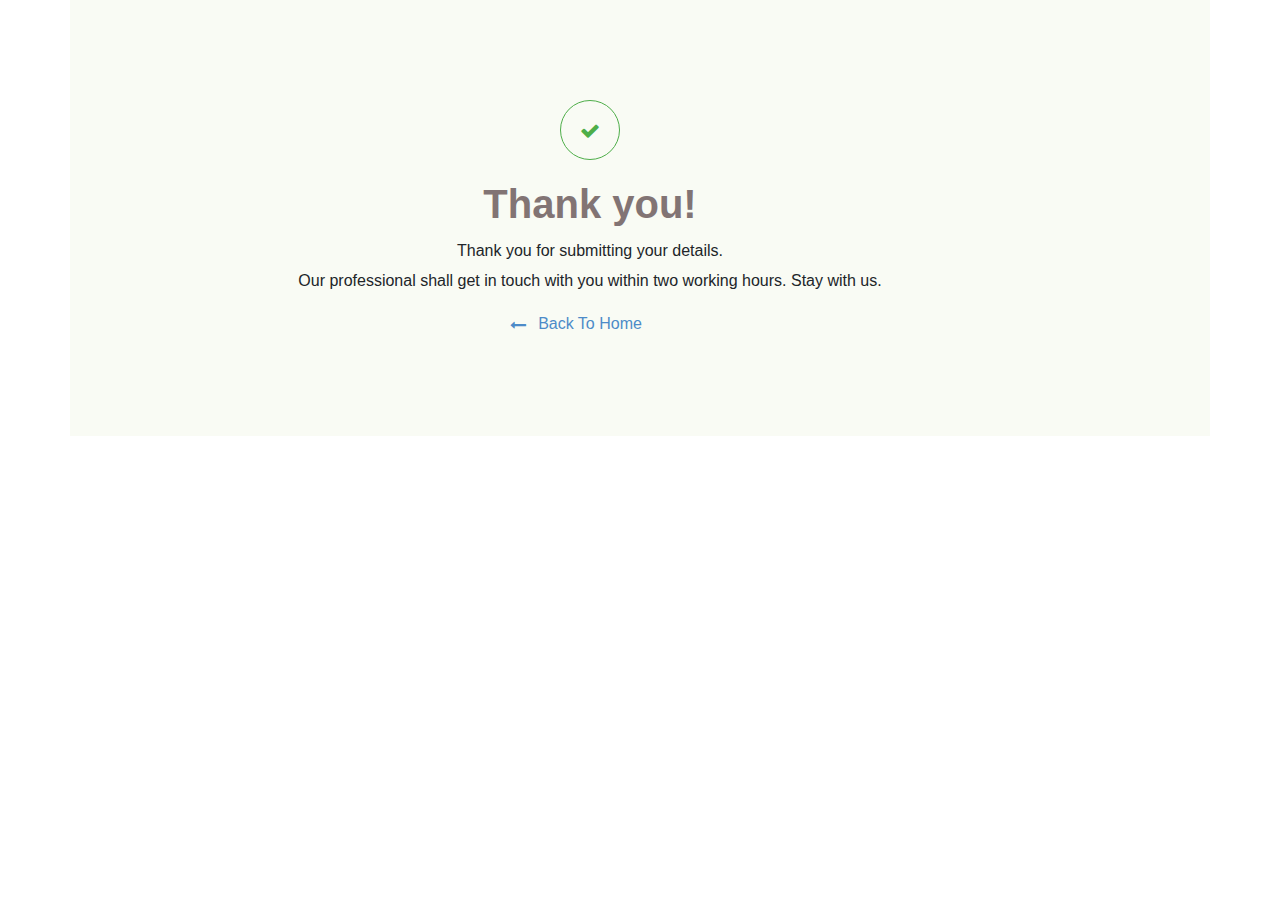
<file: thanks.htm>
<!DOCTYPE html PUBLIC "-//W3C//DTD XHTML 1.0 Transitional//EN" "http://www.w3.org/TR/xhtml1/DTD/xhtml1-transitional.dtd">

<html xmlns="http://www.w3.org/1999/xhtml">
<head>
<title>thanks</title>
<link href="css/bootstrap.min.css" rel='stylesheet' type='text/css' />
<link rel="stylesheet" href="https://cdnjs.cloudflare.com/ajax/libs/font-awesome/4.7.0/css/font-awesome.min.css">


</head>
<body style="background:none;">
<style>
.tank-cont {
    width: 100%;
    /* margin: 0 auto; */
    padding: 100px;
    text-align: center;
    background: #f9fbf4;
    float: left;
padding-left:0px !important;
}

.sign-ys {
    width: 60px;
    height: 60px;
    margin: 20px auto;
    color: #4eae49;
    border: 1px solid #4eae49;
    border-radius: 50%;
    line-height: 60px;
    font-size: 20px;
    margin-top: 0;

}
.aros {
    position: relative;
    color: #4d8bc8;
    display: inline-block;
    text-transform: capitalize;
    cursor: pointer;
}

.aros:before {
    content: "\f177";
    position: absolute;
    top: 1px;
    left: -30px;
    width: 20px;
    height: 20px;
    font-family: fontawesome;
    color: #4d8bc8;
}

.thnu {
    width: 100%;
    float: left;
}
</style>
<div class="container">
  <div class="col-lg-12 col-md-12 col-sm-12 col-xs-12">
    <div class="tank-cont">
      <div class="sign-ys"> <i class="fa fa-check" aria-hidden="true" style="margin-top:20px;"></i> </div>
      <div class="thnu">
        <h1 style="    font-weight: 600;
    color: #827474;">Thank you!</h1>
        <p style="line-height:30px;">Thank you for submitting your details.<br>
          Our professional shall get in touch with you within two working hours. Stay with us.</p>
      </div>
      <a href=""><span class="aros">back to home</span></a> </div>
  </div>
</div>

</body>
</html>
</file>
<file: css/style.css>
/* fonts */
@font-face {font-family: "popins";font-display: swap;src: url("../fonts/popins/Poppins-Regular.ttf");}
@font-face {font-family: 'Montserrat';font-display: swap;src: url("../fonts/Montserrat/Montserrat-Bold.ttf");}
:root {--black: #282828;--white: #fff;--primary: #b7926c;--secondary: #b38759;--gray: #f7f7f7;--gray1: #595959;--shadow: 0px 0px 26px rgba(0, 0, 0, 0.16);}
img {max-width: 100%;}
svg {vertical-align: sub;}
body {counter-reset: section;}
/* This applies to all scrollable elements on the page */
::-webkit-scrollbar {width: 2px;height: 8px;transition: all 0.9s ease;}
::-webkit-scrollbar:hover {width: 8px;}
::-webkit-scrollbar-track {background: #f1f1f1;}
::-webkit-scrollbar-thumb {background: #888;}
::-webkit-scrollbar-thumb:hover {background: #555;}
/*default Css Start*/
html {scroll-behavior: smooth;}
body,p,h1,h2,h3,h4,h5,h6,ul,li {margin: 0px;padding: 0;font-size: inherit;}
p {line-height: 27px;}
* {text-decoration: none;outline: none;border: 0;font-family: "popins";list-style: none;letter-spacing: 0.4px;}button:focus {outline: 0;box-shadow: none !important;}

a:hover {text-decoration: none;outline: none;color: inherit;}
button {cursor: pointer;background: var(--primary);color: var(--white);}
/*default Css End */


/* common classes */
.MontserratFont {font-family: "Montserrat";}
.popinsBoldFont {font-family: "popins_bold";}

.overlay.active {background: rgba(0, 0, 0, 0.8);position: fixed;display: block;width: 100%;height: 100%;z-index: 10;left: 0;top: 0;opacity: 70%;transition: all 0.4s ease-in-out;cursor: pointer;}

.custombtn {padding: 7px 17px 7px;border: 2px solid #fff;color: currentColor;transition: all 0.4s ease-in-out;text-transform: uppercase;}
.custombtn:hover {background: #00000054;}
.custombtn1 {border-color: var(--primary);color: var(--primary);background: transparent;}
.custombtn1:hover {background: var(--primary);color: var(--white);}

.btnanimation {animation: bganimation infinite 2s;}

.f-wrap {flex-wrap: wrap;}
.d-view {display: block !important;}
.m-view {display: none !important;}

.container {max-width: 1300px;margin: 0 auto;}

.after_before {position: relative;z-index: 1;}
.after_before::after {content: '';position: absolute;left: 0;right: 0;top: 0;bottom: 0;height: 100%;width: 100%;z-index: -1;}


/*Navbar Start*/
.header {position: fixed;left: 0;right: 0;top: 0;z-index: 99;padding: 20px 0;border-bottom: 1px solid rgba(255, 255, 255, 0.1);}
.header.active {background: var(--black);animation: slide-down 0.9s;}
.header .container {padding: 0;}

@keyframes slide-down {
  from {opacity: 1;-webkit-transform: translateY(-100%);transform: translateY(-100%);}
  to {opacity: 1;-webkit-transform: translateY(0);transform: translateY(0);}
}

/* .logo{} */
.navmenu {margin: auto 0 auto auto;}
.navmenu li {padding: 8px 10px;}
.navmenu li a {font-size: 14px;color: var(--white);}

/*Navbar End*/
/*Slider Start*/
.banner-section {position: relative;color: var(--white);}
.banner-section .img-slider {filter: brightness(0.3);transform: scale(1);animation: bannerimages infinite 10s;height: 100vh;}
.bnner-flex-btn {position: absolute;left: 16.5%;bottom: 15px;z-index: 2;display: flex;gap: 0 11px;}
.bnner-flex-btn .carousel-btn {position: unset;background: url(../images/icons/arrows.png) no-repeat;background-size: 50px;width: 52px;background-position: center;padding: 2px;border-radius: 50px;opacity: 0.4;}
.bnner-flex-btn .carousel-control-next {background-image: url(../images/icons/arrows1.png);}
.bnner-flex-btn .carousel-control-prev-icon,.bnner-flex-btn .carousel-control-next-icon {background: unset;}

.banner_content_wrapper {position: absolute;z-index: 1;top: 81px;left: 0;right: 0;display: flex;justify-content: space-between;align-items: center;}
.content-over-banner {position: relative;padding: 0 0 0 15px;}
.content-over-banner::after,.content-over-banner::before {position: absolute;content: "";width: 90%;background: #686868;height: 1px;}
.content-over-banner::after {top: 0px;left: -54px;}
.content-over-banner .topdiv{margin-bottom: 25px;}
.content-over-banner::before {top: -37px;left: -15px;height: 90%;width: 1px;}
.content-over-banner .projectname {font-size: 65px;font-family: "Montserrat";text-transform: uppercase;font-weight: 800;margin: 21px 0 21px 0;}
.content-over-banner .typology {font-size: 37px;margin-bottom: 25px;}
.content-over-banner .buttonsdiv {gap: 0 25px;margin-top: 35px;margin-bottom: 30px;}
.content-over-banner .location {background: var(--primary);padding: 3px 15px;color: var(--white);}
.content-over-banner .custombtn {padding: 5px 15px;min-width: 200px;border-radius: 50px;background: transparent;animation: btnborder infinite 3s;}

.startingprice {font-size: 30px;margin-bottom: 35px;background: #fff;color: var(--black);padding: 1px 3px 1px 17px;width: fit-content;}
.startingprice span {padding: 0 7px;margin-bottom: 15px;}


/* .key-highlights */
.key-highlights {padding: 10px 0 0 0;height: calc(100vh - 81px);border-left: 1px solid rgba(255, 255, 255, 0.1);border-right: 1px solid rgba(255, 255, 255, 0.1);max-width: 357px;display: flex;flex-direction: column;justify-content: space-between;}
.key-highlights .points {gap: 0 25px;}
.key-highlights .item {margin-bottom: 19px;border-bottom: 1px solid rgba(255, 255, 255, 0.1);padding: 0 5px 15px 15px;}
.key-highlights .item:last-child {margin-bottom: 0;}
.key-highlights .spans {font-size: 18px;padding-bottom: 8px;display: block;}
.key-highlights .pera {font-size: 28px;}
/* .banner-form */
.banner-form {background: #ffffff70;backdrop-filter: blur(8px);padding-bottom: 30px;width: 100%;
  /* .content-over-banner .custombtn:hover{border-color: var(--primary);} */
}

.banner-form .heading {font-size: 24px;text-align: center;padding: 10px;text-transform: uppercase;border-bottom: 1px solid rgba(255, 255, 255, 0.1);animation: headingColor infinite 3s;background: #fff;color: #000;}
.banner-form input {padding: 23px 5px 18px 15px;background: transparent;border-bottom: 1px solid rgba(255, 255, 255, 0.1);color: #fff;}
.banner-form input::placeholder {color: var(--white);}
.banner-form input:focus {box-shadow: 0 0 10px 12000px rgba(0, 0, 0, 0.39);}
.banner-form .custombtn {background: transparent;color: var(--white);display: flex;margin: 16px auto;animation: btnborder infinite 3s;width: 62%;justify-content: center;}

.book-a-visit.active {position: fixed;right: 5px;bottom: 5px;border-radius: 5px;z-index: 99999;animation: fixedbtn infinite 3s;padding: 10px 15px;border-color: var(--primary);color: var(--primary);}

/*Slider And From End*/
.common-title {font-size: 16px;text-transform: uppercase;font-weight: 600;font-family: "Montserrat";position: relative;width: fit-content;margin-bottom: 10px;padding-bottom: 10px;}
.common-title::after,
.common-title::before {position: absolute;content: "";left: 0;bottom: 0;width: 80%;border-bottom: 1px solid #ddd;}
.common-title::before {border-bottom: 5px solid var(--primary);width: 30%;bottom: -2px;z-index: 1;left: 14px;}
.common-heading {font-size: 35px;text-transform: capitalize;margin-bottom: 15px;font-family: "Montserrat";}

/*Overview Start*/
.overview-container {padding-bottom: 90px;padding-top: 90px;position: relative;z-index: 0;background: url(../images/others/img3.png);}
.overview-container .container {position: relative;z-index: 1;}
.overview-container .pera {margin-bottom: 25px;margin-top: 15px;}
.overview-container .custombtn {padding: 8px 26px;overflow: hidden;}
.overview-container .custombtn img {width: 23px;margin-left: 10px;animation: arrow-down 1.5s infinite ease-in-out;}
.overview-container .custombtn:hover img {filter: brightness(5.5);}
.overview-container .imgdiv {position: relative;}
.overview-container .imgdiv::after {content: "";position: absolute;right: 0;top: 4%;height: 23%;width: 21%;background: url(../images/icons/vectorimg.png);z-index: -1;}
.overview-container .topimg {box-shadow: var(--shadow);border: 15px solid var(--white);width: 74%;}
.overview-container .bottomimg {position: absolute;right: 0%;bottom: 0;border: 15px solid var(--white);box-shadow: var(--shadow);width: 62%;}
.overview-container .yrExpdiv {margin-top: 19px;height: 138px;width: 176px;background: var(--white);position: relative;box-shadow: 0px 4px 63px 0px rgba(15, 28, 51, 0.1);flex-direction: column;}
.overview-container .yrExpdiv .years {font-size: 35px;color: var(--gold);font-weight: 600;}
.overview-container .yrExpdiv .text {font-size: 20px;text-transform: capitalize;}
/*Overview End*/

/* .highlights-contaier */
.highlights-contaier {padding: 90px 0;background: #fff;}
.highlights-contaier .headings-div {margin-bottom: 25px;}
.highlights-contaier .common-heading {font-size: 32px;}
.highlights-contaier .desc {font-size: 16px;margin-bottom: 25px;letter-spacing: 1px;}
.highlights-contaier .custombtn {padding: 10px 45px;}
.highlights-contaier .common-box {border-bottom: 1px solid #eee;}
/* .highlights-contaier .common-box:hover {box-shadow: 0 20px 50px rgba(0, 0, 0, 0.08);} */
.highlights-contaier .text-div {padding: 17px 40px;width: 86%;border-left: 1px solid #eee;}
.highlights-contaier .icon {width: 105px;height: 55px;padding: 0 22px;opacity: 0.4;}
.highlights-contaier .num {font-size: 44px;margin-bottom: 0;display: block;opacity: 0.3;}
.highlights-contaier .text {font-size: 18px;}

/* End .highlights-contaier */
/*Price List Start*/
.pricelist-container {padding: 90px 0;background-position: 100%;animation: wave-bg 7s infinite alternate;border-top: 0.02px solid #eeeeee7d;background: #eee url(../images/others/background-img.png) no-repeat bottom;}
.pricelist-container .tabs {border: 1px solid var(--primary);border-radius: 50px;width: fit-content;overflow: hidden;margin-bottom: 50px;}
.pricelist-container .tab-link {padding: 8px 45px;color: var(--primary);display: block;transition: all 0.4s ease-in-out;}
.pricelist-container .tabs .tab-link.active,
.pricelist-container .tabs .tab-link:hover {background: var(--secondary);color: var(--white);}
.pricingbox {gap: 35px;margin-top: 45px;}
.pricingbox .box {padding: 70px 25px;border: 1px solid #f3e7dc;width: calc(33% - 20px);text-align: center;background: #ffffff57;border-radius: 5px;transition: all 0.5s ease-in-out;}
.pricingbox .box:hover {box-shadow: var(--shadow);margin-top: -15px;}
.pricingbox .heading {font-size: 27px;font-family: "Montserrat";margin-bottom: 25px;}
.pricingbox .price,
.pricingbox .sizes {display: flex;align-items: center;gap: 0 5px;justify-content: center;margin-bottom: 25px;font-size: 18px;}
.pricingbox .price strong,
.pricingbox .sizes strong {font-size: 35px;}
.pricingbox .custombtn {padding: 10px 45px;}

/*Price List End*/
/*Floor And Master Plan Start*/
.floorplan-container {padding: 90px 0;color: var(--black);}
.floorplan-container .flex-plans-div {gap: 30px 0;}
.floorplan-container .plans-box {padding-left: 0;}
.floorplan-container .inner-col {border: 3px solid var(--primary);}
.floorplan-container .floor-img {padding: 5px;}
.floorplan-container .typo {font-size: 26px;text-transform: uppercase;text-align: center;background: var(--primary);color: var(--white);width: 100%;display: block;}
.floorplan-container .positiondbtn {position: absolute;top: 50%;left: 50%;transform: translate(-50%, -50%);background: var(--primary);color: var(--white);padding: 8px 26px;border: 0;font-size: 16px;box-shadow: var(--shadow);text-transform: capitalize;border-radius: 4px;}
.floorplan-container .positiondbtn:hover {margin-top: -8px;}
.floorplan-container .headings {margin-bottom: 45px;}
.floorplan-container::after {background: url(../images/f-plans/bg-floor.webp);opacity: 0.4;}
/*Floor And Master Plan End*/

/*Amenities Start*/
.amenities-container{padding: 70px 0;position: relative;}
.amenities-container .patterndiv{background: url(../images/others/vector.jpeg);background-repeat: repeat;background-size: contain;/* opacity: 0.1; */}
.amenities-container .head{margin-bottom: 45px;}
.amenities-container .wrapper{max-width: 95%;margin: 0 auto;position: relative;z-index: 1;}
.amenities-container .flexdiv{gap: 0 72px;}
.amenities-container .centerd-div{gap: 0 77px;}
.amenities-container .imgbox{position: relative;margin: 0;margin-bottom: 15px;}
.amenities-container .fig-cap{position: absolute;bottom: 50%;backdrop-filter: blur(5px);background: #ffffffbd;padding: 7px 14px;display: block;border-radius: 3px;left: -21%;box-shadow: var(--shadow); text-transform: capitalize;}
.amenities-container .am-images{filter: brightness(0.7);width: 100%;object-fit: cover;}
.amenities-container .am-images:hover{filter: brightness(0.8); cursor: pointer;}


/*Amenities End*/

/*Location Start*/
.location-container {overflow: hidden;padding: 90px 0;background: var(--white);}
.location-container .headings {margin-bottom: 86px;}
.location-container .imgdiv {padding: 0 44px;margin-top: -24px;}
.location-container .imgdiv img {width: 200px;}
.location-container .mapwrapper {height: 100%;}
.location-container .lsit_li {font-size: 18px;padding-bottom: 57px;position: relative;}
.location-container .lsit_li:last-child {padding-bottom: 0;}
.location-container .lsit_li::after,
.location-container .lsit_li::before {position: absolute;content: "";height: 2px;background: var(--primary);top: -30px;right: -30px;width: 100%;}
.location-container .lsit_li::before {height: 28px;width: 2px;left: 30px;}
.location-container .list_right {text-align: right;}
.location-container .list_right::before {left: inherit;right: 30px;}
.location-container .list_right::after {left: -30px;right: inherit;}
.location-container span.btn {color: var(--white);width: fit-content; background: var(--primary); margin: 0 auto;padding: 10px 15px;border-radius: 4px;border: 2px solid var(--primary);font-weight: 600;margin-top: 7px;}
.location-container::after {background: url(../images/map-bg.webp);opacity: 0.05;}
/*Location End*/

/*Gallery Start*/
.gallery-container {padding: 90px 0;}
.gallery-container .headingsdiv {max-width: 1300px;margin: 0 auto;padding-bottom: 25px;}
.gallery-container .container {max-width: 100%;}
.gallery-container .flex-div {justify-content: center;gap: 0 15px;}
.gallery-container .gallay-img_tag {width: 17%;display: block;transition: all 0.5s ease-in-out;}
.gallery-container .gallay-img_tag.active {width: calc(27% - 15px);}
.gallery-container .gallay-img_tag.active img {filter: unset;}
.gallery-container .gallay-img_tag img {width: 100%;height: 600px;object-fit: cover;filter: brightness(0.6);transition: all 0.4s ease-in-out;}
/*Gallery End*/

/* contact - Form section */
.contact-section {padding: 0 0 70px 0;}
.contact-section .head-div {margin-bottom: 15px;}
.contact-section .head-div .pera {font-size: 40px;color: var(--color1);}
.contact-section .Callus {width: fit-content;margin-top: 25px;}
.contact-section .from-col {padding: 39px;}
.contact-section .from_col_inner {padding: 25px;background-color: var(--white);border-radius: 5px;}
.contact-section .inputbox {margin-bottom: 26px;display: flex;gap: 0 10px;justify-content: space-between;align-items: center;}
.contact-section .inputbox input {border-bottom: 2px solid #dddddd47;width: 100%;padding: 0;}
.contact-section .sbmitbtndiv {position: relative;width: 100%;}
.contact-section .sbmitbtndiv .custombtn {position: relative;z-index: 1;padding: 12px 50px;background: var(--primary);color: var(--white);border-radius: 3px;}
.contact-section .sbmitbtndiv::after {content: "";position: absolute;left: 0;right: 0;bottom: 45%;width: 100%;border-bottom: 4px double rgba(219, 219, 219, 0.79);z-index: 0;}
.contact-section .right-col {padding-right: 40px;}
.contact-section .heading {font-size: 40px;color: var(--secondary);margin-bottom: 18px;padding-bottom: 15px;border-bottom: 4px double #ddd9;}
.contact-section .about-text {text-align: justify;line-height: 27px;}

/*End contact - Form section */

/* Start .sitefooter */
.sitefooter {background: var(--black);color: var(--white);padding: 50px 0;text-align: center;font-size: 14px;}
.sitefooter .disclaimer_div {font-size: 12px;}
/* End .sitefooter */

/* mobile-section-footer */
.mobile-section-footer {display: none;position: fixed;z-index: 9;left: 0;right: 0;bottom: 0;width: 100%;background: var(--secondary);color: var(--white);padding: 5px 0;}
.mobile-section-footer a {display: block;font-size: 14px;padding: 6px 8px;color: currentColor;border: 1px solid currentColor;flex: 1 0 30.2%;}
.mobile-section-footer.active {display: flex;gap: 0 5px;justify-content: space-between;text-align: center;padding: 5px;}

/* #customModal */
.theModal .modal-content {padding: 35px 34px;}
.theModal .modal-dialog {max-width: 441px;}
.theModal .modal-head-div {margin-bottom: 15px;}
.theModal .modal-head {font-size: 35px;padding-bottom: 8px;}
.theModal .modal-para {font-size: 18px;}
.theModal .coldiv {padding-bottom: 18px;}
.theModal .form-control {padding: 22px 15px;}
.theModal .form-control:focus {box-shadow: unset;border-color: var(--primary);color: var(--primary);}
.theModal .form-control:focus::placeholder {color: var(--primary);}
.theModal .close {position: absolute;top: 0;right: 0;background: var(--primary);opacity: 1;}
.theModal .close svg {width: 39px;height: 39px;}


.menuIcon {display: none;}
.menuIcon img {width: 50px;}

@media (max-width: 1600px) {
  
  .header {padding: 15px 0;}
  .banner_content_wrapper {top: 71px;}
  .content-over-banner .typology {font-size: 28px;}
  .content-over-banner .projectname {font-size: 45px;}
  .bnner-flex-btn {left: 15px;}
  .startingprice {font-size: 28px;}
  .key-highlights {height: calc(100vh - 71px);}
  .key-highlights .item {padding: 0 5px 12px 15px;margin-bottom: 15px;}
  .key-highlights .pera {font-size: 21px;}
  .banner-form {margin-top: 0;padding-bottom: 0;}
  .banner-form .heading {font-size: 21px;padding: 10px;}
  .banner-form input {padding: 16px 5px 16px 15px;}
  .overview-container .yrExpdiv {margin-top: -63px;left: 22px;}
  .overview-container .bottomimg {height: 78%;}
  .amenities-container .am-images{height: 267px;}
  .gallery-container .gallay-img_tag img {height: 400px;}
}

@media (max-width: 1380px) {
  .content-over-banner {left: 15px;}
  .key-highlights {padding-top: 6px;}
  .key-highlights .item {padding: 0 5px 10px 10px;margin-bottom: 10px;}
  .banner-form input {padding: 13px 5px 13px 15px;}
  .banner-form .heading {font-size: 21px;padding: 8px;}
}

/* ipad Air and mini */
@media (max-width: 992px) {
  .d-view {display: none !important;}
  .m-view {display: block !important;}
  .menuIcon {display: block;}
  .navmenu {position: fixed;left: -100%;top: 0;bottom: 0;display: block !important;background: var(--black);width: 0;width: 50%;transition: all 0.4s ease-in-out;}
  .navmenu.active {left: 0;background: var(--black);}
  .navmenu li a {font-size: 14px;}
  .banner-for-mobile .img-slider {object-fit: cover;filter: brightness(0.7);height: 76vh;}  
  .banner_content_wrapper {top: 32%;flex-wrap: wrap;}
  .content-over-banner {width: 75%;margin: 0 auto auto auto;left: 0; display: none;}
  .content-over-banner-for-mobile{display: block; position: absolute; top: 50%; left: 50%; transform: translate(-50%, -50%); z-index: 1; background: transparent; width: 100%;padding: 36px 20px 20px 23px;border-bottom: 1px solid rgba(255, 255, 255, 0.1);}
  .banner_content_wrapper {position: static;padding: 0;}  
  .key-highlights {background: var(--black);max-width: 100%;flex-direction: row;align-items: center;padding-top: 0;height: fit-content;}
  .key-highlights .points {width: 50%;}
  .key-highlights .item {padding: 0 5px 10px 20px;}
  .key-highlights .banner-form {width: 50%;}
  
  .highlights-contaier .wrap-left {width: 100%;}
  
  .overview-container .imgdiv {margin-top: 25px;}
  .amenities-container .flexdiv {justify-content: space-evenly;}  
  
  .pricingbox .box {width: calc(49% - 20px);}
  
  .floorplan-container .typo{font-size: 20px;}

  .gallery-container .headingsdiv {padding-left: 15px;}
  .gallery-container .flex-div {gap: 15px;}
  .gallery-container .gallay-img_tag {flex: 1 0 30%;}
  .gallery-container .gallay-img_tag img {height: 280px;}
}

@media (max-width: 767px) {
  .navmenu{width: 75%;}
  .navmenu li{padding:10px 15px; border-bottom:1px solid #fff;
    &:last-child{border:0; padding:15px 8px 8px 8px;} 
  }
  .navmenu .headerbtn{display:block; width:100%;}
  p, a, article, span {font-size: 14px;}
  .common-heading {font-size: 20px;}
  .common-title {font-size: 14px;}
  .header {padding: 5px 0;}
  .bnner-flex-btn {left: inherit;right: 15px;bottom: 6px;}
  .content-over-banner::before {top: 0;left: 12px;}
  .content-over-banner::after {top: 17px;}
  .content-over-banner .buttonsdiv {margin: 0;}
  .content-over-banner .custombtn {min-width: fit-content;padding: 5px 10px;font-size: 14px;}
  .content-over-banner .projectname {font-size: 35px;margin: 0 0 16px 0;}
  .content-over-banner .typology {font-size: 20px;}
  .content-over-banner .startingprice {font-size: 22px;margin-bottom: 20px;}
  .startingprice {font-size: 22px;}
  .startingprice span {font-size: 22px;}


  .key-highlights {flex-wrap: wrap;padding-top: 8px;}
  .key-highlights .points,
  .key-highlights .banner-form {width: 100%;max-width: 100%;background: var(--black);}
  .key-highlights .banner-form{background: var(--primary);padding: 27px;}
  .banner-form .heading{margin-bottom: 8px;}
  .banner-form input{border: 1px solid #fff;margin-bottom: 10px;padding: 8px 15px;}
  .key-highlights .points .item {padding: 0 15px 10px 15px;}
  
  .book-a-visit.active {bottom: 48px;left: 5px;right: 5px;border-radius: 0;padding: 10px;}
  
  .overview-container {padding: 30px 0;margin-top: 0;}
  .overview-container .cols {padding: 0;}
  .overview-container .pera {margin-bottom: 11px;}
  
  .highlights-contaier {padding: 30px 0;}
  .highlights-contaier .common-heading {font-size: 26px;}
  .highlights-contaier .desc {font-size: 14px;}
  .highlights-contaier .num {font-size: 27px;}
  .highlights-contaier .text-div {padding: 4px 16px;}
  .highlights-contaier .icon {width: 57px;height: 35px;padding: 0 10px;}
  .highlights-contaier .text {font-size: 14px;}
  .highlights-contaier .common-box {border-bottom: 1px solid #eee !important;}
  .highlights-contaier .wrap-left,
  .highlights-contaier .points-div,
  .highlights-contaier .bottom-flex {padding: 0;}
  
  .amenities-container{padding: 30px 0;}
  .amenities-container .wrapper{padding: 0 15px;}
  .amenities-container .head{margin-bottom: 15px; padding: 0;}
  .amenities-container .am-images{height: 196px;}
  .amenities-container .fig-cap{left: 0;right: 0;bottom: 0;border-radius: 0;text-align: center;background: #ffffff5c;color: var(--white);font-size: 13px;}
  .amenities-container .centerd-div .left-inner, .amenities-container .centerd-div .right-inner {display: flex;gap: 0 8px; width: 100%;}
  .amenities-container .flexdiv{gap: 0 8px;}
  .amenities-container .centerd-div{justify-content: center; order: 1;}
  .amenities-container .centerd-div .imgbox{width: 49%;}
  .amenities-container .leftdiv {order: 2; width: 48%;}
  .amenities-container .rightdiv {order: 3; width: 48%;}
  
  .pricelist-container {padding: 30px 0; background: #eee url(../images/others/background-img.png);animation-duration: 20s;}
  .pricelist-container .price strong,
  .pricelist-container .sizes strong {font-size: 24px;}
  .pricingbox .box {width: 100%;padding: 31px 13px;}
  .pricingbox .heading {font-size: 24px;}
    
  .location-container {padding: 30px 0;}
  .location-container .headings {margin-bottom: 15px;}
  .location-container .listng_ul {padding: 0;}
  .location-container .lsit_li {padding-bottom: 17px;font-size: 14px;text-align: left;padding-left: 45px;padding-bottom: 10px;background: url(../images/icons/map.svg) no-repeat 3px 5px;background-size: 23px;border-bottom: 1px solid #b7926c;margin-bottom: 6px;
    b{font-size: 16px;}
  }
  .location-container .lsit_li::before,  .location-container .lsit_li::after {display: none;}
  /* .location-container .lsit_li::after {height: 12px;width: 12px;border-radius: 50px;top: 5px;left: 15px;animation: zoom_circle infinite 2s;transform: scale(1.2);} */
  .location-container .imgdiv {margin: 15px 0;}
  .location-container .imgdiv img {width: 137px;}
  .location-container span.btn {padding: 6px 11px;font-size: 14px;font-weight: normal;}
  
  .floorplan-container {padding: 30px 0;}

  .gallery-container {padding: 30px 0;}
  .gallery-container .gallay-img_tag {flex: 1 0 47%;}
  .gallery-container .gallay-img_tag.active {flex: 1 0 100%;}
  .gallery-container .gallay-img_tag img {height: 227px;}
  
  .contact-section .right-col {padding: 0;}
  .contact-section .from-col {margin-top: 15px;padding: 0;}
  .sitefooter {padding-bottom: 80px;}
}

/* All Keyframes */
@keyframes bannerimages {
  from {transform: scale(1.05);}
  to {transform: scale(1.1);}
}

@keyframes btnborder {
  50% {border-color: var(--primary);background: #00000054;}
}

@keyframes fixedbtn {
  50% {background: var(--black);border-color: var(--white);color: var(--white);}
}

@keyframes headingColor {
  50% {color: var(--primary);}
}

@keyframes arrow-down {
  from {transform: translateY(-30px);}
  to {transform: translateY(0);}
}

@keyframes wave-bg {
  from {background-position: 90%;}
  to {background-position: 71%;}
}

@keyframes zoom_circle {
  50% {transform: scale(1.1);}
}
</file>
